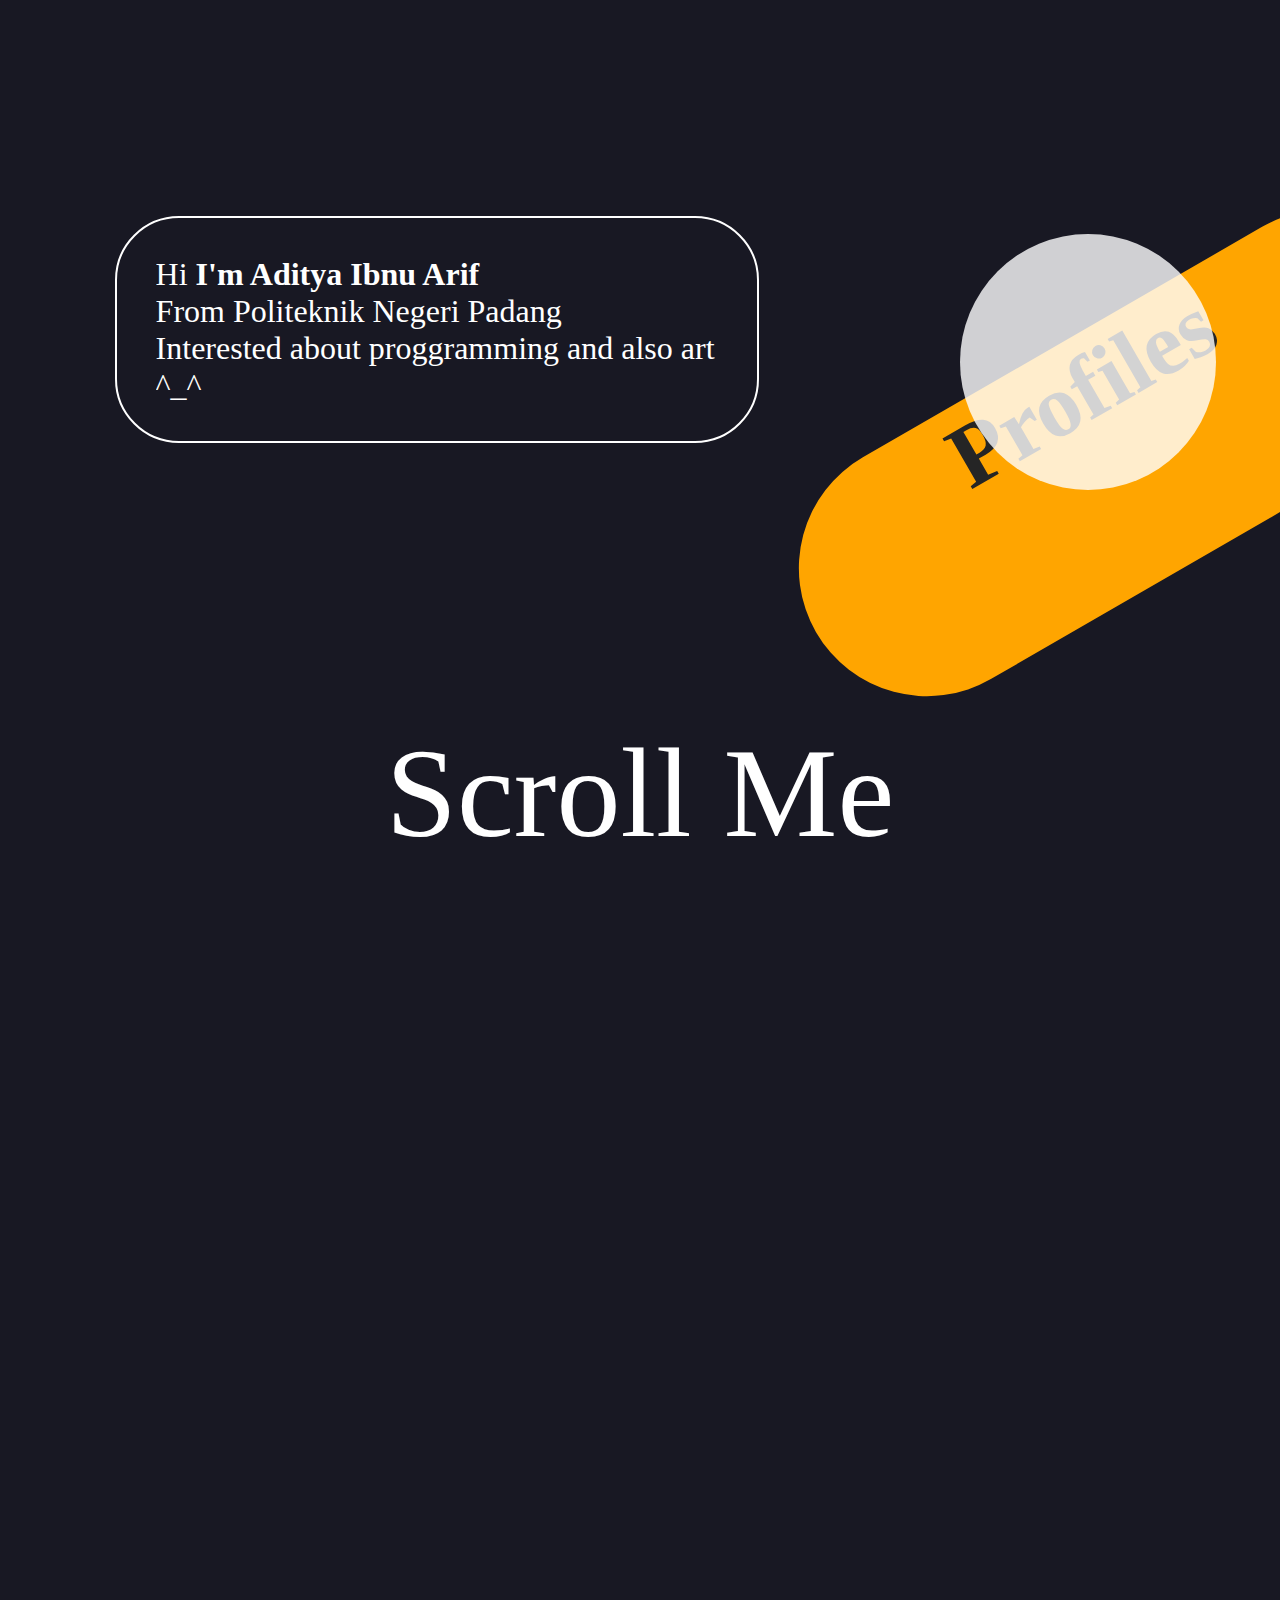
<file: index.html>
<!DOCTYPE html>
<html lang="en">

<head>
    <meta charset="UTF-8">
    <meta http-equiv="X-UA-Compatible" content="IE=edge">
    <meta name="viewport" content="width=device-width, initial-scale=1.0">
    <title>Document</title>
    <link rel="stylesheet" href="style.css">
</head>

<body>
    <div class="home-container">
        <div class="area-text">
            <div class="text">
                Hi <strong>I'm Aditya Ibnu Arif</strong>
                <br />
                From Politeknik Negeri Padang
                <br />
                Interested about proggramming and also art ^_^
            </div>
        </div>
        <div class="foto"></div>
        <div class="profile">Profiles</div>
    </div>
    <div class="scroll-me" style="color: white; font-size: 10vw; text-align: center; background-color: #181823;">Scroll Me</div>


    <div class="skill-container">
        <div class="bar-1">HTML + CSS + JS</div>
        <div class="bar-2">PHP</div>
        <div class="bar-3">Figma</div>
        <div class="bar-4">Flutter</div>
        <div class="bar-5">Laravel</div>
        <div class="box">Skill</div>
        <div class="bar-3">Golang</div>
    </div>

    <div class="projek-container container">
        <div class="projek-grid">
            <div class="judul">PROJEK</div>
            <a href="" class="administration-cafe">
                ADMINISTRATION CAFE <br />
                USING PHP & BOOSTRAP
            </a>
            <a href="https://www.figma.com/proto/WnLa0I4gmIOHYtQXdyFYsJ/Aditya-Ibnu-Arif_TRPL-2C?node-id=0-3&starting-point-node-id=203%3A15&scaling=scale-down"
                class="habit-figma" target="_blank" rel="noreferrer noopener">
                HABIT REMINDER <br />
                PROTOTYPE WITH FIGMA
            </a>
            <a href="habit-app/index.html" class="habit-app" target="_blank" rel="noreferrer noopener">
                HABIT REMINDER APP <br />
                USING HTML + CSS + JS
            </a>
            <a href="bookshelf/index.html" class="bookshelf" target="_blank" rel="noreferrer noopener">
                BOOKSHELF
            </a>
            <a href="" class="absensi" target="_blank" rel="noreferrer noopener">
                ABSENSI <br>
                PEGAWAI
            </a>
            <a href="" class="tally-task" target="_blank" rel="noreferrer noopener">
                Tally <br>
                Task
            </a>
            <a href="" class="game" target="_blank" rel="noreferrer noopener">
                Game <br>
                Mind's <br>
                Redemption
            </a>
        </div>
    </div>
    <script src="script.js"></script>
</body>

</html>
</file>
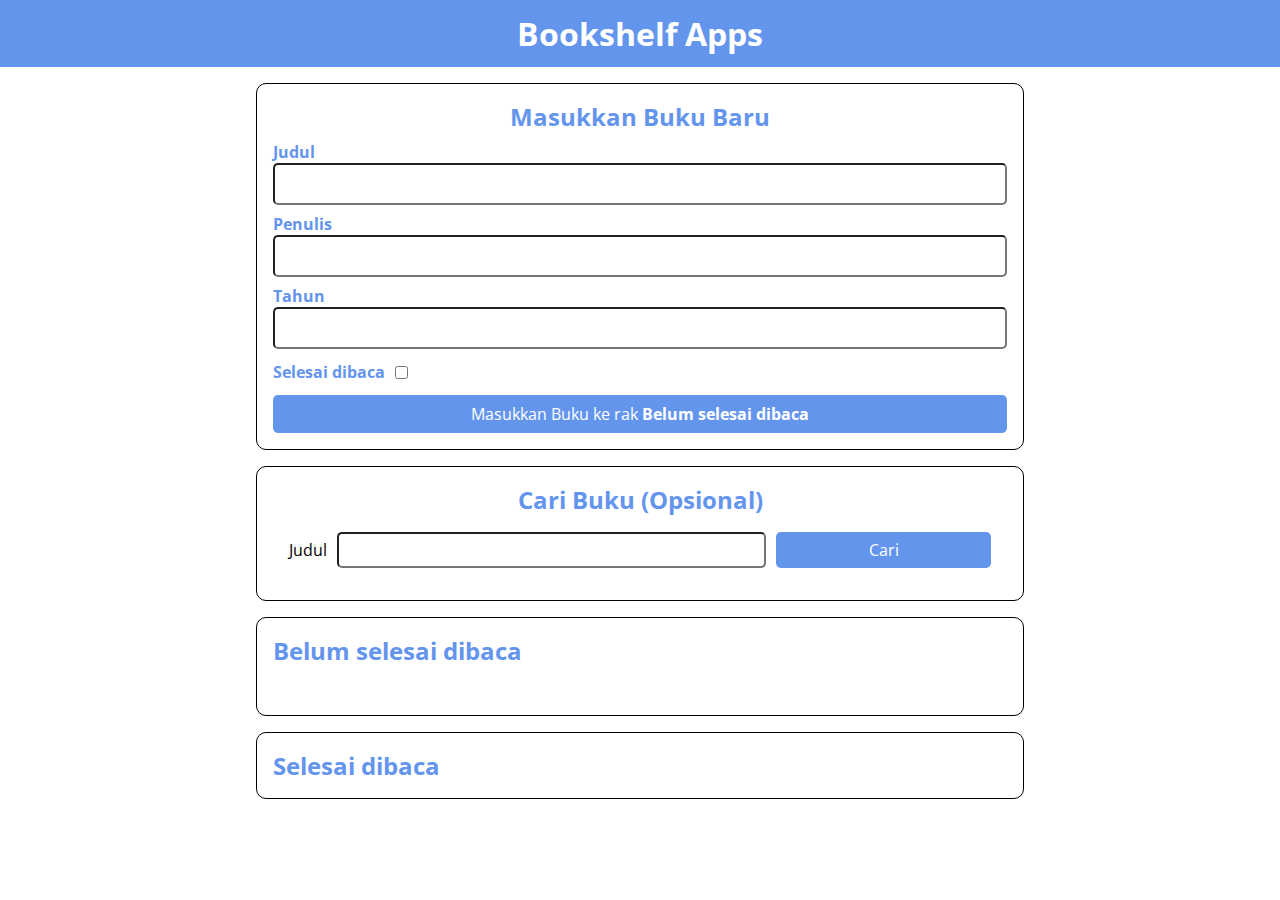
<file: bookshelf/index.html>
<!doctype html>
<html lang="en">
<head>
  <meta charset="UTF-8">
  <meta name="viewport"
        content="width=device-width, user-scalable=no, initial-scale=1.0, maximum-scale=1.0, minimum-scale=1.0">
  <meta http-equiv="X-UA-Compatible" content="ie=edge">
  <title>Bookshelf Apps</title>
  <link rel="preconnect" href="https://fonts.gstatic.com">
  <link href="https://fonts.googleapis.com/css2?family=Open+Sans:wght@300;400;600;700;800&display=swap"
        rel="stylesheet">
  <link rel="stylesheet" href="style.css">
</head>
<body>
<header class="head_bar">
  <h1 class="head_bar__title">Bookshelf Apps</h1>
</header>
<main>
  <section class="input_section">
    <h2>Masukkan Buku Baru</h2>
    <form id="inputBook">
      <div class="input">
        <label for="inputBookTitle">Judul</label>
        <input id="inputBookTitle" type="text" required>
      </div>
      <div class="input">
        <label for="inputBookAuthor">Penulis</label>
        <input id="inputBookAuthor" type="text" required>
      </div>
      <div class="input">
        <label for="inputBookYear">Tahun</label>
        <input id="inputBookYear" type="number" required>
      </div>
      <div class="input_inline">
        <label for="inputBookIsComplete">Selesai dibaca</label>
        <input id="inputBookIsComplete" type="checkbox">
      </div>
      <button id="bookSubmit" type="submit">Masukkan Buku ke rak <span>Belum selesai dibaca</span></button>
    </form>
  </section>
  
  <section class="search_section">
    <h2>Cari Buku (Opsional)</h2>
    <form id="searchBook">
      <label for="searchBookTitle">Judul</label>
      <input id="searchBookTitle" type="text">
      <button id="searchSubmit" type="submit">Cari</button>
    </form>
  </section>
  
  <section class="ibook_shelf">
    <h2>Belum selesai dibaca</h2>
    
    <div id="incompleteBookshelfList" class="ibook_list">
      </article>
     </div>
    </section>

  
  <section class="cbook_shelf">
    <h2>Selesai dibaca</h2>
    
    
      </article>
    </div>
  </section>
</main>

<script src="script.js"></script>

</body>
</html>
</file>
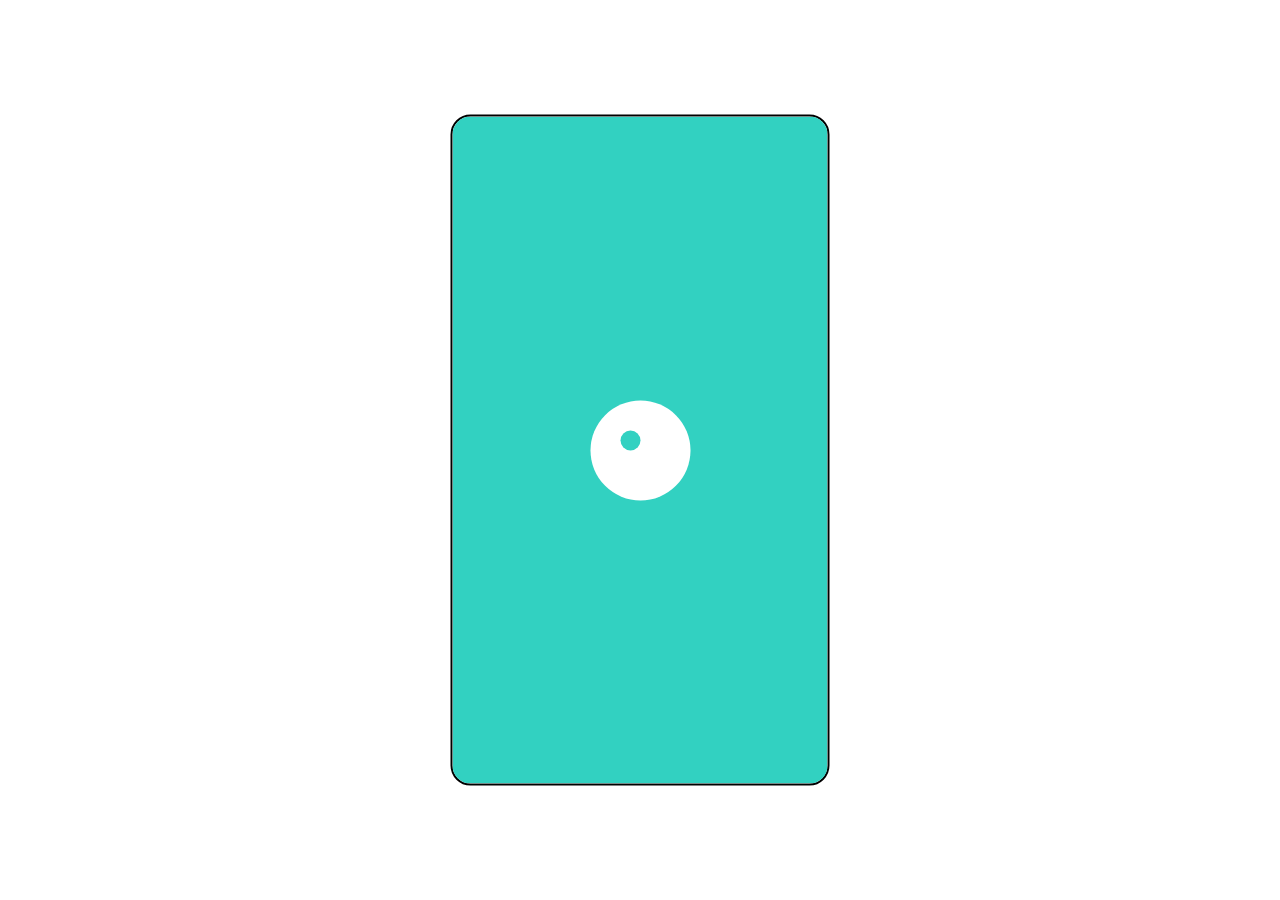
<file: habit-app/index.html>
<!DOCTYPE html>
<html lang="en">
<head>
    <meta charset="UTF-8">
    <meta http-equiv="X-UA-Compatible" content="IE=edge">
    <meta name="viewport" content="width=device-width, initial-scale=1.0">
    <title>Document</title>
    <style>
        iframe{
            width: 375px;
            height: 667px;

            border-style: solid; /* gaya garis (dapat diganti dengan none, dotted, dashed, double, groove, ridge, inset, atau outset) */
            border-width: 2px; /* lebar garis */
            border-color: black; /* warna garis */
            border-radius: 20px;

            position: absolute; /* membuat div menjadi posisi absolut */
            top: 50%; /* membuat div berada di tengah-tengah secara vertikal */
            left: 50%; /* membuat div berada di tengah-tengah secara horizontal */
            transform: translate(-50%, -50%); 
        }
    </style>
</head>
<body>
    <iframe src="splashScreen.html" frameborder="10px">
        
    </iframe>
</body>
</html>
</file>
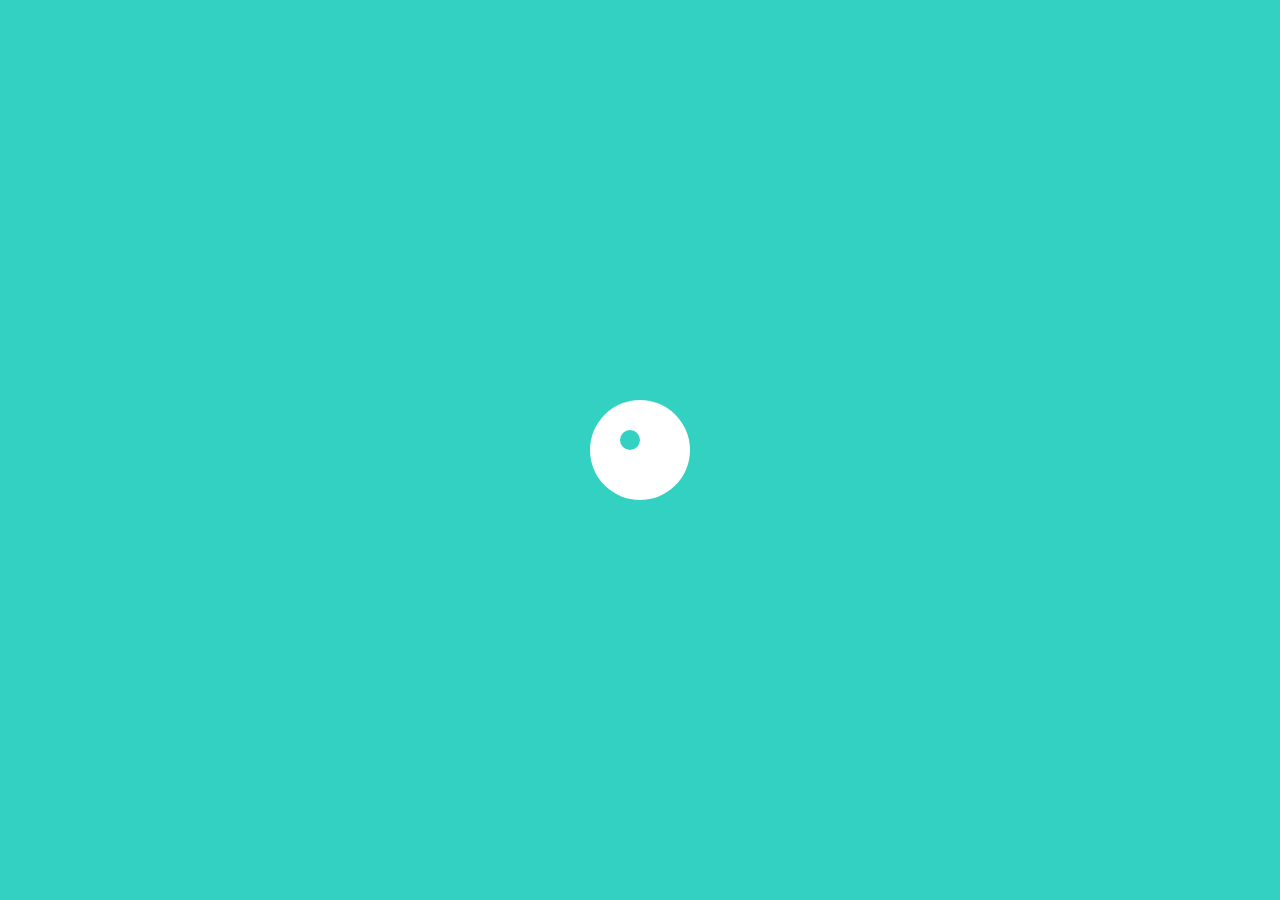
<file: habit-app/splashScreen.html>
<!doctype HMTL>
<html>
    <head>
		<meta charset="UTF-8">
        <title>Splash Screen</title>
        <link rel="stylesheet" href="SplashScreen/styleSplashScreen.css">
        <link rel="manifest" href="manifest.json">
    </head>
    <body>
        <div class="container">
            <div class="ball-out">
                <div class="ball-in"></div>
            </div>
            <div class="motivation-text">Almost&nbsp;can!</div>
        </div> 
        <script src="SplashScreen/splashScreen.js"></script>
        <script src="index.js"></script>
    </body>
</html>
</file>
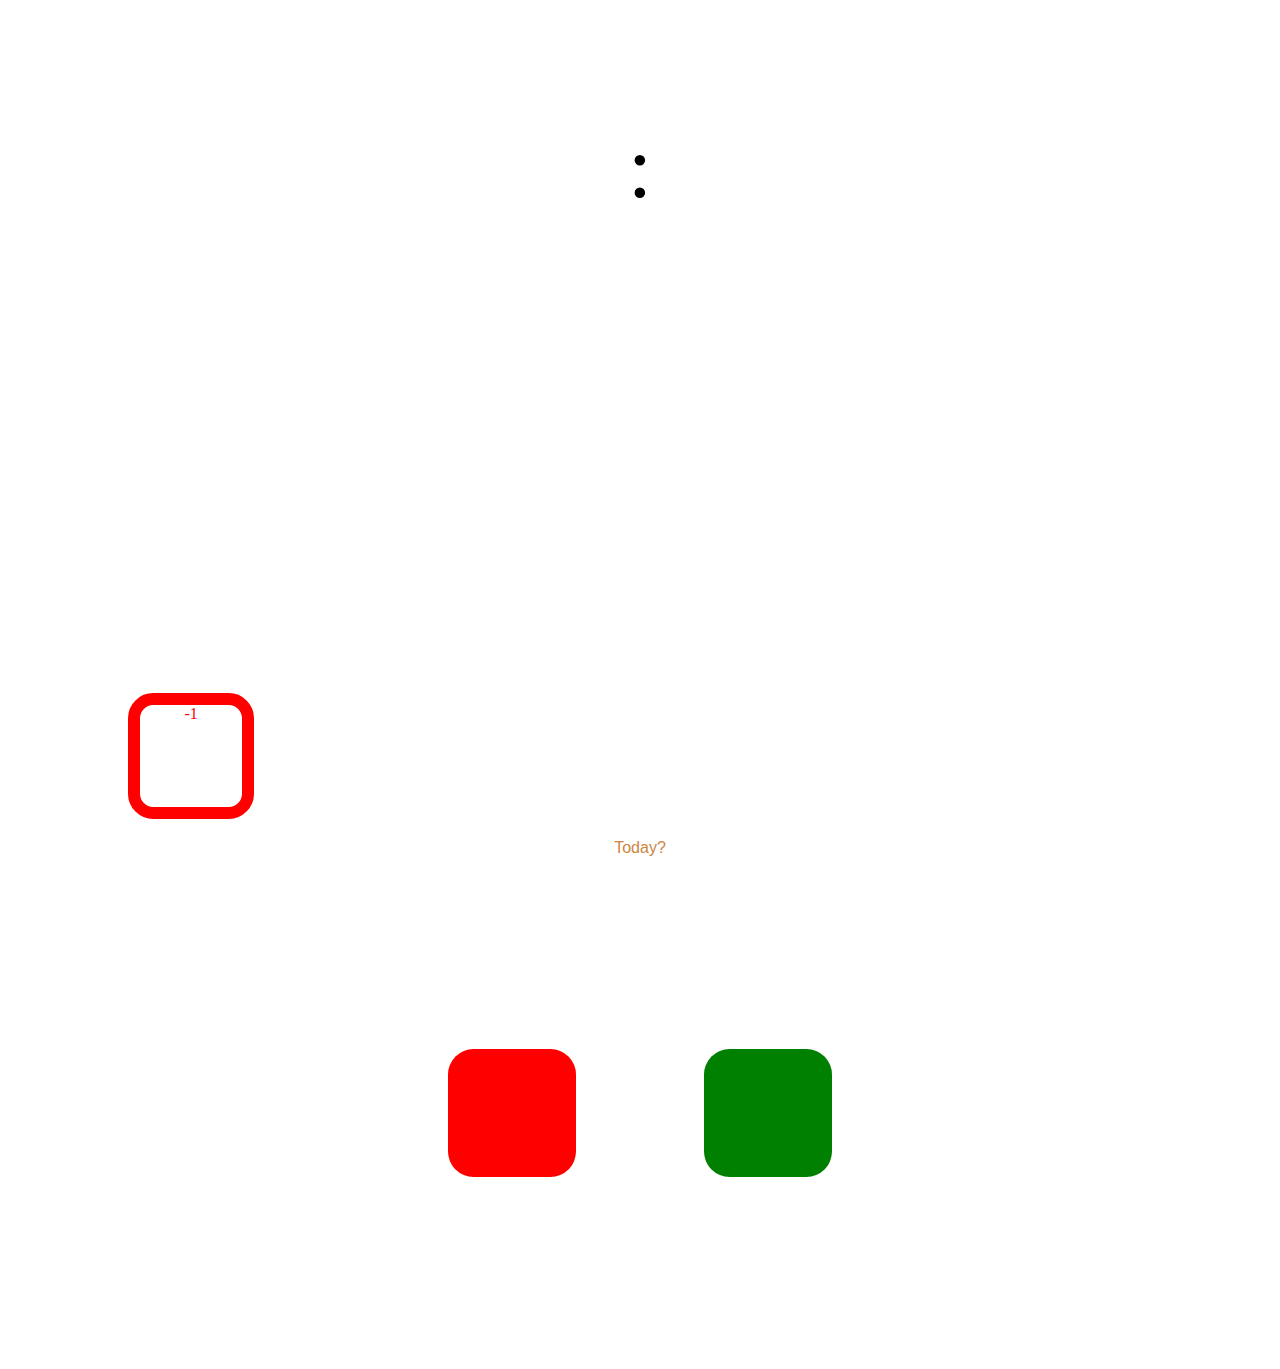
<file: habit-app/HabitCard/HabitCard.html>
<!doctype HMTL>
<html>
    <head>
		<meta charset="UTF-8">
        <title>Habit Card</title>
		<meta name="viewport" content="width=device-width, initial-scale=1.0">
        <link rel="stylesheet" href="HabitCard.css">
    </head>
    <body>
        <div class="card-container">
            <div class="card-judul"></div>
            <div class="tanggal"></div>
            <div class="card-jumlah">
                <div class="card-jumlah-dilakukan"></div>
                <div class="pembagi">:</div>
                <div class="card-jumlah-tidak-dilakukan"></div>
            </div>
            <div class="card-daerah-kotak">
            </div>
            <div class="today">Today?</div>
            <div class="card-login">
                <div class="card-tombol-kehadiran-false"></div>
                <div class="card-tombol-kehadiran-true"></div>
            </div>
            <div class="hapus-isi">-1</div>
        </div>
    </body>
    <script src="HabitCard.js"></script>
    <script src="../index.js"></script>
</html>
</file>
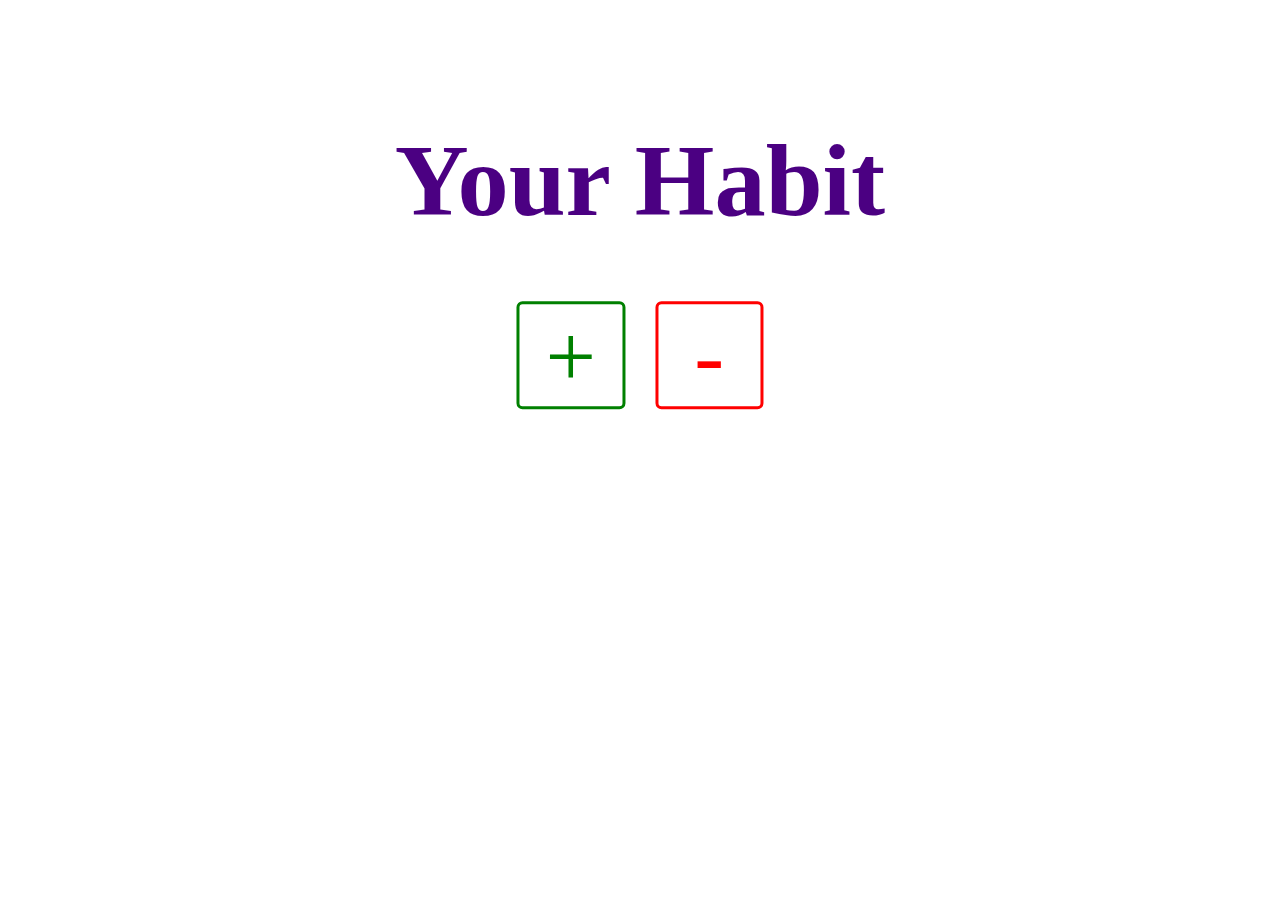
<file: habit-app/Home/Home.html>
<!doctype HMTL>
<html>
    <head>
		<meta charset="UTF-8">
        <title>Home</title>
		<meta name="viewport" content="width=device-width, initial-scale=1.0">
        <link rel="stylesheet" href="StyleHome.css">
    </head>
    <body>
        <div class="all">
            <div class="container">
                <h2>Your Habit</h2>
                <div class="username">contoh</div>
    
                <div class="button">
                    <a href="../Make/Make.html"><div class="plus">+</div></a> 
                    <div class="delete">-</div>
                </div>
            </div> 
            
            <div class="habit-area">
            </div>
    
            <div class="one-habit"></div>
        </div>
            
        <script src="../Make/MakeScript.js"></script>
        <script src="HomeScript.js"></script>
        <script src="../HabitCard/HabitCard.js"></script>
        <script src="../index.js"></script>
    </body>
</html>
</file>
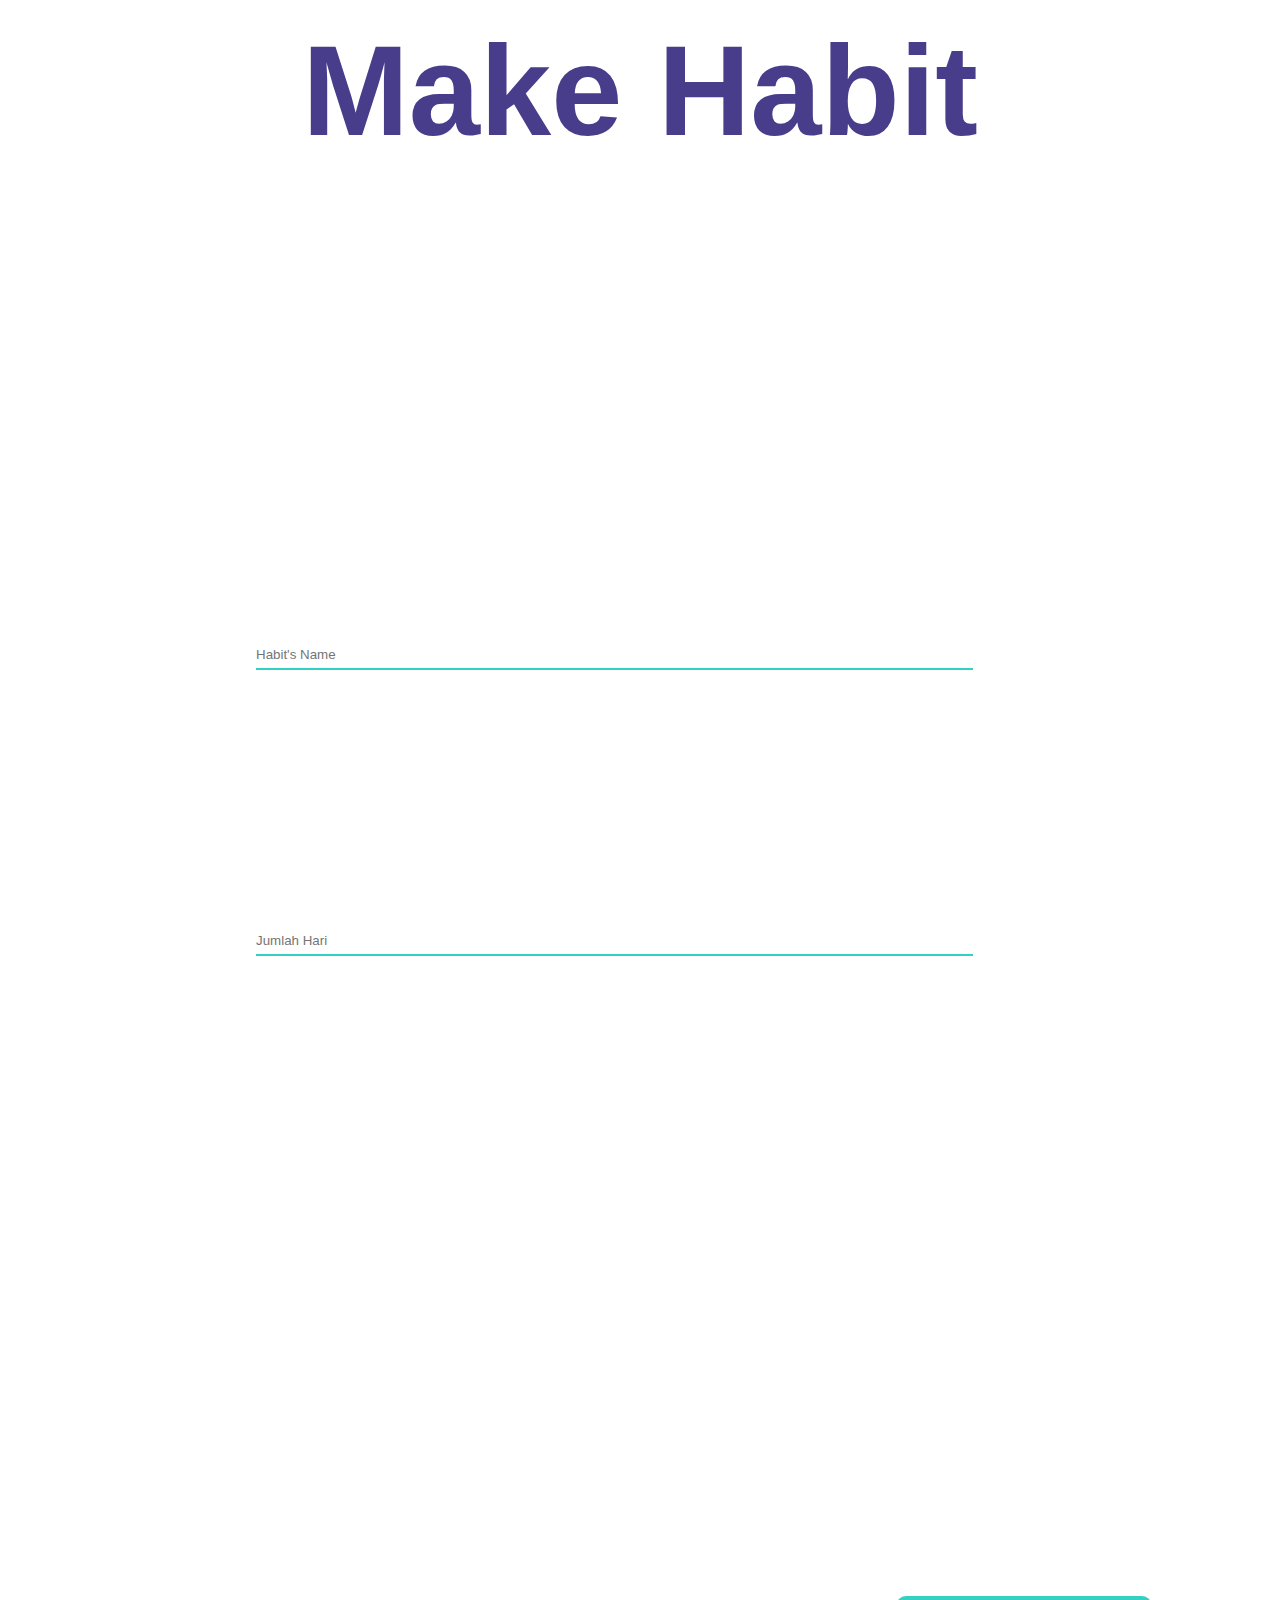
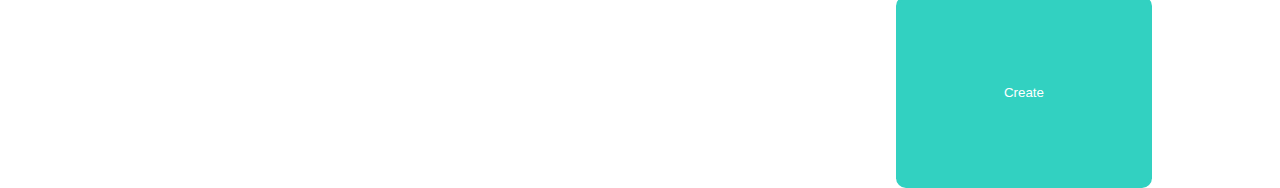
<file: habit-app/Make/Make.html>
<!doctype HMTL>
<html>
    <head>
		<meta charset="UTF-8">
        <!--<meta http-equiv="refresh" content="2">--> 
        <title>Make Habit</title>
		<meta name="viewport" content="width=device-width, initial-scale=1.0">
        <link 
        rel="stylesheet" href="StyleMake.css">
    </head>
    <body>
        <div class="container">
            <h2>Make Habit</h2>
            <div class="input">
                <input type="text" placeholder="Habit's Name" class="inp-habit" required>
                <input type="number" name="hari" class="jumlah-hari" placeholder="Jumlah Hari" required>
            </div>
        </div>
        

        <button class="btn-create">Create</button>
        <script src="MakeScript.js"></script>
        <script src="../Home/HomeScript.js"></script>
        <script src="../index.js"></script>
    </body>
</html>
</file>
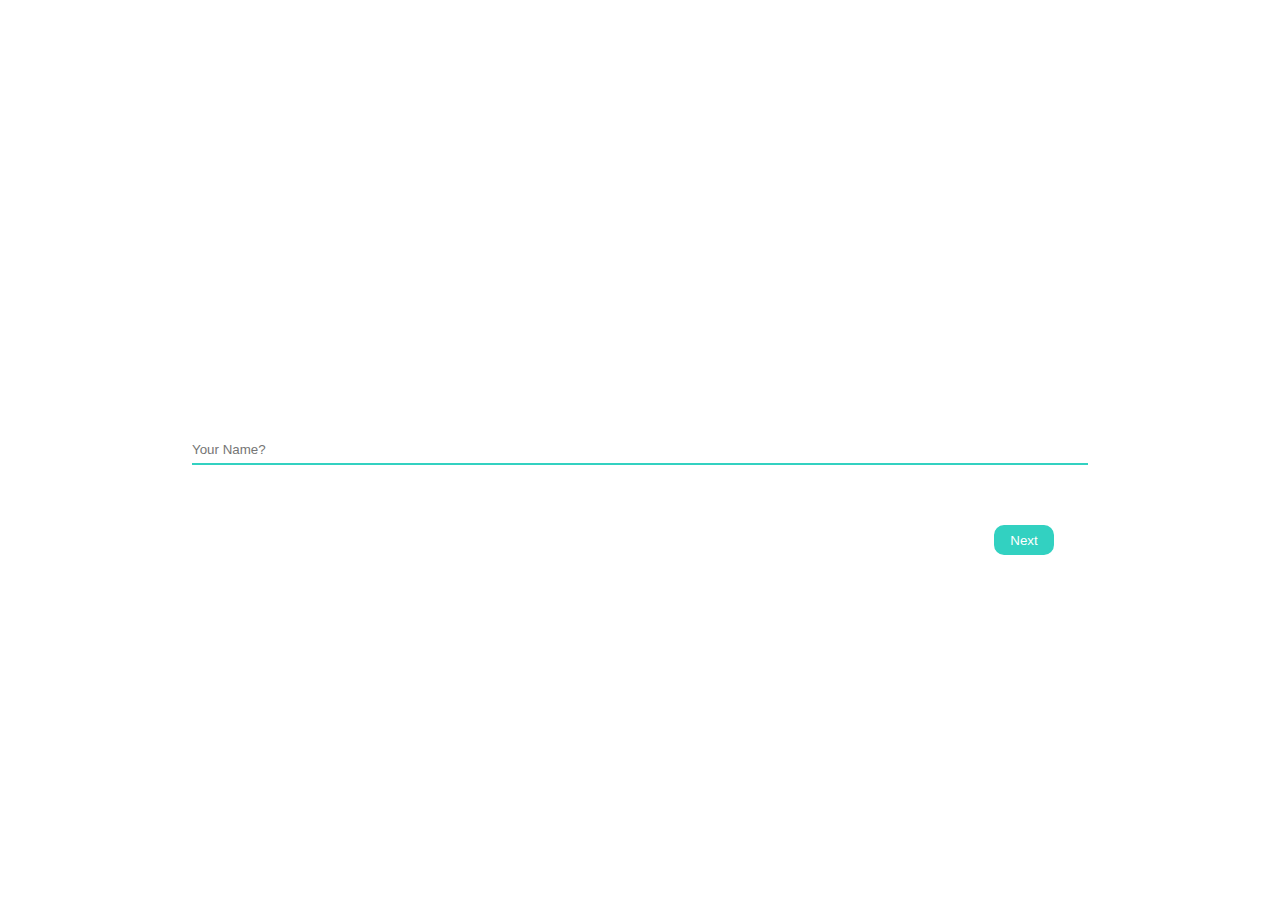
<file: habit-app/NewUser/User.html>
<!doctype HMTL>
<html>
    <head>
		<meta charset="UTF-8">
        <title>New User</title>
		<meta name="viewport" content="width=device-width, initial-scale=1.0;">
        <link rel="stylesheet" href="StyleUser.css">
    </head>
    <body>
        <input type="text" placeholder="Your Name?" class="ask-username">
        <button name="Next" class="next-button">Next</button>
    </body>
    <script src="NewUser.js"></script>
        <script src="../index.js"></script>
</html>
</file>
<file: style.css>
* {
  padding: 0;
  margin: 0;
  overflow-x: hidden;
}

/* Home style */

.home-container {
  width: 100%;
  background-color: #181823;
  aspect-ratio: 16/9;
  overflow-y: hidden;
}

.area-text {
  position: relative;
  top: 30%;
  width: 50%;
  max-height: 31%;
  border: 2px solid white;
  border-radius: 5vw;
  left: 9%;
  overflow-y: hidden;
}

.area-text-animation {
  animation: area-text 3s;
}

@keyframes area-text {
  from {
    width: 0px;
  }

  to {
    left: 9%;
    width: 50%;
  }
}

.text {
  color: white;
  font-size: 2.5vw;
  margin: 3vw;
}


.foto {
  background-color: white;
  width: 20vw;
  height: 20vw;
  border-radius: 50%;

  position: relative;
  left: 75%;
  top: 1%;

  z-index: 2;

  opacity: 80%;
}

.profile {
  width: 40vw;
  height: 20vw;
  background-color: orange;
  border-radius: 10vw;

  position: relative;
  top: -22%;
  left: 60vw;

  transform: rotate(-30deg);

  color: #252525;
  font-size: 7vw;
  font-weight: bold;
  padding-left: 16vw;

  opacity: 0;
  margin-bottom: 500px;

}

.profile-animation {
  animation: profile 2s;
  opacity: 1;
}

@keyframes profile {
  0% {
    color: orange;
    height: 0vh;
    left: 60%;
    width: 0vw;
  }

  50% {
    color: orange;
    height: 10vw;
    left: 60%;
    width: 20vw;
  }

  100% {
    color: #252525;
    height: 20vw;
    left: 60%;
    width: 40vw;
  }
}



/* Skill Style */
.skill-container {
  width: 100%;
  background-color: #181823;
  aspect-ratio: 16/9;
  overflow-y: hidden;
}

/*bar 1*/
@keyframes bar-1 {
  from {
    width: 0px;
  }

  to {
    left: 8%;
    width: 62%;
  }
}


.bar-1 {
  position: relative;
  top: 8%;
  width: 62%;
  border-radius: 5vw;
  left: 8%;
  overflow-y: hidden;
  height: 5vw;
  margin-top: 3%;
  background-color: #31087B;

  font-size: 3vw;
  padding-left: 1.5vw;
  padding-top: 1.5vw;
  color: white;
  font-weight: 900;

  opacity: 0;
}


.bar-1-animation {
  animation: bar-1 2s;
  opacity: 1;
}

/*bar 2*/
@keyframes bar-2 {
  from {
    width: 0;
  }

  to {
    width: 56%;
  }
}

.bar-2 {
  position: relative;
  top: 8%;
  width: 56%;
  border-radius: 5vw;
  left: 8%;
  overflow-y: hidden;
  height: 5vw;
  margin-top: 3%;
  background-color: #31087B;

  font-size: 3vw;
  padding-left: 1.5vw;
  padding-top: 1.5vw;
  color: white;
  font-weight: 900;
  opacity: 0;
}

.bar-2-animation {
  animation: bar-2 2s;
  opacity: 1;
}

/*bar 3*/
@keyframes bar-3 {
  from {
    width: 0;
  }

  to {
    width: 58%;
  }
}

.bar-3 {
  position: relative;
  top: 8%;
  width: 58%;
  border-radius: 5vw;
  left: 8%;
  overflow-y: hidden;
  height: 5vw;
  margin-top: 3%;
  background-color: #31087B;

  font-size: 3vw;
  padding-left: 1.5vw;
  padding-top: 1.5vw;
  color: white;
  font-weight: 900;

  opacity: 0;
}

.bar-3-animation {
  animation: bar-3 2s;
  opacity: 1;
}


@keyframes bar-4 {
  from {
    width: 0;
  }

  to {
    width: 68%;
  }
}

.bar-4 {
  position: relative;
  top: 8%;
  width: 68%;
  border-radius: 5vw;
  left: 8%;
  overflow-y: hidden;
  height: 5vw;
  margin-top: 3%;
  background-color: #31087B;

  font-size: 3vw;
  padding-left: 1.5vw;
  padding-top: 1.5vw;
  color: white;
  font-weight: 900;

  opacity: 0;
}

.bar-4-animation {
  animation: bar-4 2s;
  opacity: 1;
}

@keyframes bar-5 {
  from {
    width: 0;
  }

  to {
    width: 56%;
  }
}

.bar-5 {
  position: relative;
  top: 8%;
  width: 56%;
  border-radius: 5vw;
  left: 8%;
  overflow-y: hidden;
  height: 5vw;
  margin-top: 3%;
  background-color: #31087B;

  font-size: 3vw;
  padding-left: 1.5vw;
  padding-top: 1.5vw;
  color: white;
  font-weight: 900;
  opacity: 0;
}

.bar-5-animation {
  animation: bar-5 2s;
  opacity: 1;
}

@keyframes box {
  from {
    top: -60%;
    left: 90%;
  }

  to {
    top: -86%;
    left: 69%;
  }
}

.box {
  position: relative;
  top: -86%;
  width: 62%;
  border-radius: 5vw;
  left: 69%;
  overflow-y: hidden;
  height: 18vw;
  margin-top: 3%;
  background-color: #31087B;

  font-size: 7vw;
  padding-left: 2.5vw;
  padding-top: 1.5vw;
  color: white;
  font-weight: 900;
  opacity: 0;
  transform: rotate(-30deg)
}

.box-animation {
  animation: box 2s;
  opacity: 1;
}


/* projek */
a {
  text-decoration: none;
}

.projek-container {
  width: 100%;
  background-color: #181823;
  overflow-y: hidden;
  height: 100vw;
}

.projek-grid {
  display: grid;
  gap: 2vw;
  max-width: 200vw;
  margin: 0 auto;
  padding: 8vw;
}

@keyframes judul {
  from {
    left: 2000px;
  }

  to {
    left: 0;
  }
}

.judul {
  position: relative;
  grid-column: 1/2;
  grid-row: 1/2;
  background-color: #F0EEED;
  border-radius: 50px;
  font-size: 3vw;
  font-weight: bold;
  display: flex;
  justify-content: center;
  align-items: center;
  opacity: 0;
  padding: 3vw;
}

.judul-animation {
  animation: judul 1.5s;
  opacity: 1;
}

@keyframes administration-cafe {
  from {
    left: -2000px;
  }

  to {
    left: 0;
  }
}

.administration-cafe {
  position: relative;
  grid-column: 2/3;
  grid-row: 1/3;
  background-color: #F0A04B;
  border-radius: 50px;
  font-size: 3vw;
  font-weight: bold;
  display: flex;
  justify-content: center;
  align-items: center;
  color: white;
  text-align: center;
  opacity: 0;
  padding: 2vw;
}

.administration-cafe-animation {
  animation: administration-cafe 1.5s;
  opacity: 1;
}

.habit-figma {
  position: relative;
  grid-column: 1/2;
  grid-row: 2/3;
  background-color: #EB455F;
  border-radius: 50px;
  font-size: 3vw;
  font-weight: bold;
  display: flex;
  justify-content: center;
  align-items: center;
  color: white;
  text-align: center;
  opacity: 0;
  padding: 3vw;
}

.habit-figma-animation {
  animation: judul 1.5s;
  opacity: 1;
}

@keyframes habit {
  from {
    top: 2000px;
  }

  to {
    top: 0px;
  }
}

.habit-app {
  position: relative;
  grid-column: 1/3;
  grid-row: 3/4;
  background-color: #537FE7;
  border-radius: 50px;
  font-size: 3vw;
  font-weight: bold;
  display: flex;
  justify-content: center;
  align-items: center;
  color: white;
  text-align: center;
  opacity: 0;
  padding: 3vw;
}

.habit-app-animation {
  animation: habit 1.5s;
  opacity: 1;
}

.bookshelf {
  position: relative;
  grid-column: 1/2;
  grid-row: 4/6;
  background-color: #FFF4E0;
  border-radius: 50px;
  font-size: 3vw;
  font-weight: bold;
  display: flex;
  justify-content: center;
  align-items: center;
  color: #252525;
  text-align: center;
  opacity: 0;
  padding: 3vw;
}

.bookshelf-animation {
  animation: judul 1.5s;
  opacity: 1;
}

.absensi {
  position: relative;
  grid-column: 2/3;
  grid-row: 4/6;
  background-color: #FF0303;
  border-radius: 50px;
  font-size: 3vw;
  font-weight: bold;
  display: flex;
  justify-content: center;
  align-items: center;
  color: white;
  text-align: center;
  opacity: 0;
  padding: 3vw;
}

.absensi-animation {
  animation: administration-cafe 1.5s;
  opacity: 1;
}

.tally-task {
  position: relative;
  grid-column: 1/2;
  grid-row: 6/7;
  background-color: #FF0303;
  border-radius: 50px;
  font-size: 3vw;
  font-weight: bold;
  display: flex;
  justify-content: center;
  align-items: center;
  color: white;
  text-align: center;
  opacity: 0;
  padding: 3vw;
}

.tally-task-animation {
  animation: judul 1.5s;
  opacity: 1;
}

.game {
  position: relative;
  grid-column: 2/3;
  grid-row: 6/7;
  background-color: #FFF4E0;
  border-radius: 50px;
  font-size: 3vw;
  font-weight: bold;
  display: flex;
  justify-content: center;
  align-items: center;
  color: #252525;
  text-align: center;
  opacity: 0;
  padding: 3vw;
}

.game-animation {
  animation: administration-cafe 1.5s;
  opacity: 1;
}
</file>
<file: bookshelf/style.css>
* {
    padding: 0;
    margin: 0;
    box-sizing: border-box;
}

body, input, button {
    font-family: 'Open Sans', sans-serif;
}

input, button {
    font-size: 16px;
}

.head_bar {
    padding: 12px;
    display: flex;
    align-items: center;
    justify-content: center;
    background-color: cornflowerblue;
    color: white;
}

main {
    max-width: 800px;
    width: 80%;
    margin: 0 auto;
    padding: 16px;

}

.input_section {
    display: flex;
    flex-direction: column;
    padding: 16px;
    border: 1px solid black;
    border-radius: 10px;
}

.input_section > h2 {
    text-align: center;
    color: cornflowerblue;
}

.input_section > form > .input {
    margin: 8px 0;
}

.input_section > form > button {
    background-color: cornflowerblue;
    color: white;
    border: 0;
    border-radius: 5px;
    display: block;
    width: 100%;
    padding: 8px;
    cursor: pointer;
}

.input_section > form > button > span {
    font-weight: bold;
}

.input_section > form > .input > input {
    display: block;
    width: 100%;
    padding: 8px;
    border-radius: 5px;
}


.input_section > form > .input > label {
    color: cornflowerblue;
    font-weight: bold;
}

.input_section > form > .input_inline {
    margin: 12px 0;
    display: flex;
    align-items: center;
}

.input_section > form > .input_inline > label {
    color: cornflowerblue;
    font-weight: bold;
    margin-right: 10px;
}

.search_section {
    margin: 16px 0;
    display: flex;
    flex-direction: column;
    align-items: center;
    padding: 16px;
    border: 1px solid black;
    border-radius: 10px;
}

.search_section > h2 {
    color: cornflowerblue;
}

.search_section > form {
    padding: 16px;
    width: 100%;
    display: grid;
    grid-template-columns: auto 1fr 0.5fr;
    grid-gap: 10px;
}

.search_section > form > label {
    display: flex;
    align-items: center;
}

.search_section > form > input {
    padding: 5px;
    border-radius: 5px;
}

.search_section > form > button {
    background-color: cornflowerblue;
    color: white;
    border: 0;
    border-radius: 5px;
    cursor: pointer;
}

.ibook_shelf, .cbook_shelf {
    margin: 16px 0 0 0;
    border: 1px solid black;
    padding: 16px;
    border-radius: 10px;
}

.ibook_shelf > h2 , .cbook_shelf > h2 {
    color: cornflowerblue;
}

.ibook_shelf > .ibook_list ,.cbook_shelf > .cbook_list  {
    padding: 16px;
}

.ibook_shelf > .ibook_list > .book_item , .cbook_shelf > .cbook_list > .book_item {
    padding: 8px 16px 16px 16px;
    border: 1px solid black;
    border-radius: 5px;
    margin: 10px 0;
}

.ibook_shelf > .ibook_list > .book_item > h3, p, .cbook_shelf > .cbook_list > .book_item > h3 {
    margin: 8px 0;
}

.ibook_shelf > .ibook_list > .book_item > .action > button, .cbook_shelf > .cbook_list > .book_item > .action > button {
    border: 0;
    padding: 5px;
    margin: 0 5px 0 0;
    border-radius: 5px;
    cursor: pointer;
}

.ibook_shelf > .ibook_list > .book_item > .action > .green, .cbook_shelf > .cbook_list > .book_item > .action > .green {
    background-color: darkgreen;
    color: white;
}

.ibook_shelf > .ibook_list > .book_item > .action > .red,.cbook_shelf > .cbook_list > .book_item > .action > .red {
    background-color: darkred;
    color: white;
}
</file>
<file: habit-app/SplashScreen/styleSplashScreen.css>
*{
    margin: 0;
    padding: 0;
}

body{
    width: 375;
    height: 667;
    background: #32d1c1;
}

.container{
    /*position*/
    position: absolute;
    left: 50%;
    top: 50%;
    transform: translate(-50%,-50%);
    
    /*shape*/
    height: 100px;
    width: 100px;
    background: #ffffff;
    border-radius: 100%;;
}


/*Text Motivation*/
.motivation-text{
    font-family: Cambria, Cochin, Georgia, Times, 'Times New Roman', serif;
    color: #000000;
    font-size: 20px;
    text-align: center;
    line-height: 250px;
    color: #32d1c1;

    animation-name:motivation-text;
    animation-duration: 1.5s;
    animation-iteration-count: 1;
}

@keyframes motivation-text{
    0% {line-height: 350px; color: #32d1c1;}
    100% {line-height: 250px; color: #ffffff;}
}

.ball-in{
    /*position*/
    position: absolute;
    margin: 30px;
    
    /*shape*/
    height: 20px;
    width: 20px;
    background: #32d1c1;
    border-radius: 100%;;

    /*animation*/
    animation-name: ball;
    animation-duration: 2s;
    animation-iteration-count: infinite;
}

@keyframes ball{
    0%  { background-color :red;
        margin: 30px;  
    }
    20% { background-color :yellow;
          margin: 35px;
    }
    40% {background-color :blue;
        margin: 40px;
    }
    60% {background-color :green;
        margin: 45px;
    }
    80% {background-color :gray;
        margin: 50px;
    }
    100% {background-color: red;
        margin: 30px;
    }
}
</file>
<file: habit-app/HabitCard/HabitCard.css>
/*one Habit*/
.cardContainer{
    position: absolute;
    top: 50%;
    left: 50%;
    transform: translate(-50%,-50%);
    width: 90vw;
    height: 170vw;box-shadow: rgba(0, 0, 0, 0.25) 0px 54px 55px, rgba(0, 0, 0, 0.12) 0px -12px 30px, rgba(0, 0, 0, 0.12) 0px 4px 6px, rgba(0, 0, 0, 0.17) 0px 12px 13px, rgba(0, 0, 0, 0.09) 0px -3px 5px; 
    border: 1px;
    border-color: #32d1c1;
    border-style: solid;
    background-color:white;
}

.card-judul{
    font-size: 10vw;
    margin-top: 5vw;
    font-family: 'Franklin Gothic Medium', 'Arial Narrow', Arial, sans-serif;
    text-align: center;
    color:#542c18;
    text-transform: capitalize;
    font-weight: bold;
}

.tanggal{
    font-size:5vw;
    text-align: center;
    color: #e36424;
    font-family: 'Franklin Gothic Medium', 'Arial Narrow', Arial, sans-serif;
}

.card-jumlah{
    display: flex;
    flex-direction: row;
    justify-content: center;
}

.card-jumlah-dilakukan{
    color: green;
    margin: 4vw;
    font-size: 7vw;
}

.pembagi{
    margin: 4vw;
    font-size: 7vw;
}

.card-jumlah-tidak-dilakukan{
    color: red;
    margin: 4vw;
    font-size: 7vw;
}


.card-daerah-kotak{
    display: flex;
    flex-wrap: wrap;
    margin: auto;
    width: 90%;
    height: 50%;
    overflow-y: scroll;
    justify-content: center;
}

.card-kotak{
    width: 20px;
    height: 20px;
    border-radius: 20%;
    background-color: gray;
    margin: 10px;
}

.today{
    text-align: center;
    margin-top: 10vw;
    font-family: 'Franklin Gothic Medium', 'Arial Narrow', Arial, sans-serif;
    color: peru;
}

.card-login{
    display: flex;
    flex-direction: row;
    justify-content: center;
    margin: 10vw;
}

.card-tombol-kehadiran-true{
    width: 10vw;
    height: 10vw;
    margin: 5vw;
    background-color: green;
    border-radius: 20%;
}

.card-tombol-kehadiran-false{
    width: 10vw;
    height: 10vw;
    margin: 5vw;
    background-color: red;
    border-radius: 20%; 
}

.hapus-isi{
    position: absolute;
    border: red;
    border-style: solid;
    width: 8vw;
    height: 8vw;
    border-radius: 20%;
    border-width: 1vw;
    bottom: 9%;
    left: 10%;

    text-align: center;
    color: red;
}
</file>
<file: habit-app/Home/StyleHome.css>
*{
    margin: 0;
    padding: 0;
    
}

/*content*/
.container{
    
    /* Position */
    position: absolute;
    top: 20%;
    left: 50%;
    transform: translate(-50%,-50%);

   
}


/*text*/
h2{
    text-align: left;
    font-family: 'Times New Roman', Times, serif;
    font-size: 8vw;
    color: indigo;
}

.username{
    /*text*/
    text-align: center;
    color: gray;
    font-size: 5vw;
}

.habit-area{
    /*position*/
    position: absolute;
    top: 80%;
    left: 50%;
    transform: translate(-50%,-50%);

    /*text*/
    font-size: 4vw;
    color: gray;
    text-align: center;
}


/*button*/
.button{
    display: flex;
    flex-direction: row;
    position: absolute;
    
    top: 200%;
    left: 50%;
    transform: translate(-50%,-50%);
}

.plus, .delete{
    margin: 15px;
    height: 8vw;
    width: 8vw;
    border-radius: 20%;
    text-align: center;
    border: 3px;
    border-style: solid;
    border-radius: 6px;
    font-size: 7vw;
    padding: auto;
}

.plus{
    border-color: green;
    color: green;
}

.button a{
    text-decoration: none;
}

.delete{
    border-color: red;
    color: red;
}

/*area habit card*/
.habit-area{
    width: 80%;
    height: 30%;
    display: flex;
    flex:row;
    overflow-x: scroll;
}

.habit-card{
    min-width: 40vw;
    max-height: 40vw;
    margin: 3vw;
    border: 0px;
    border-style: solid;
    border-color: black;
    border-radius: 3vw;
    background-color: #32d1c1;
    text-transform: capitalize;
}

.home-judul-habit{
    color: white;
    padding: 2vw;
    font-size: 7vw;
}

.home-jumlah-hari{
    margin-top: 4vw;
    font-size: 4vw;
    text-align: center;
    color: beige;
}

.tanda-hapus{
    font-family: Cambria, Cochin, Georgia, Times, 'Times New Roman', serif;
    font-weight: bold;
    color: red;
    font-size: 4vw;
    margin: 2vw;
    padding: 1vw;
    text-align: left;
    position: absolute;
    top: 5%;
    border: 1vw;
    border-style: solid;
    border-color: red;
    border-radius: 4vw;
    visibility: hidden;
    background-color: white;
}
</file>
<file: habit-app/Make/StyleMake.css>
*{
    margin: 0;
    padding: 0;
}

/*style*/
.input{
    display: flex;
    flex-direction: column;
}

.inp-habit, .jumlah-hari{
    border-style: none;
    border-bottom: 2px solid #32d1c1;
    width: 70%;
    height: 30px;
    outline: none;
}

h2{
    text-align: center;
    position: absolute;
    top: 10%;
    left: 50%;
    transform: translate(-50%,-50%);
    font-size: 10vw;
    width: 1000px;

    color: darkslateblue;
    font-family: Arial, Helvetica, sans-serif;
}


.btn-create{
    /*border*/
    border: #32d1c1;
    border-style: solid;
    background-color: #32d1c1;
    border-radius: 10px;

    /*Ukuran*/
    width: 20vw;
    height: 15vw;

    /*Text*/
    color: white;
}



/*Position*/
.input{
    margin: 30vw  0 10vw 20vw;
}


.inp-habit, .jumlah-hari{
    margin-top: 20vw;
}

.btn-create{
    margin-top: 40%;
    margin-left: 70%;
}
</file>
<file: habit-app/NewUser/StyleUser.css>
*{
    padding:0;
    margin: 0;
}

.ask-username{
    /*input text*/
    border-style: none;
    border-bottom: 2px solid #32d1c1;
    width: 70%;
    height: 30px;
    outline: none;

    /*Position*/   
    position: absolute;
    left: 50%;
    top: 50%;
    transform: translate(-50%,-50%);
}

.next-button{
    /*border*/
    border: #32d1c1;
    border-style: solid;
    background-color: #32d1c1;
    border-radius: 10px;

    /*Ukuran*/
    width: 60px;
    height: 30px;

    /*Text*/
    color: white;

    /*Position*/
    position: absolute;
    left: 80%;
    top: 60%;
    transform: translate(-50%,-50%);
}
</file>
